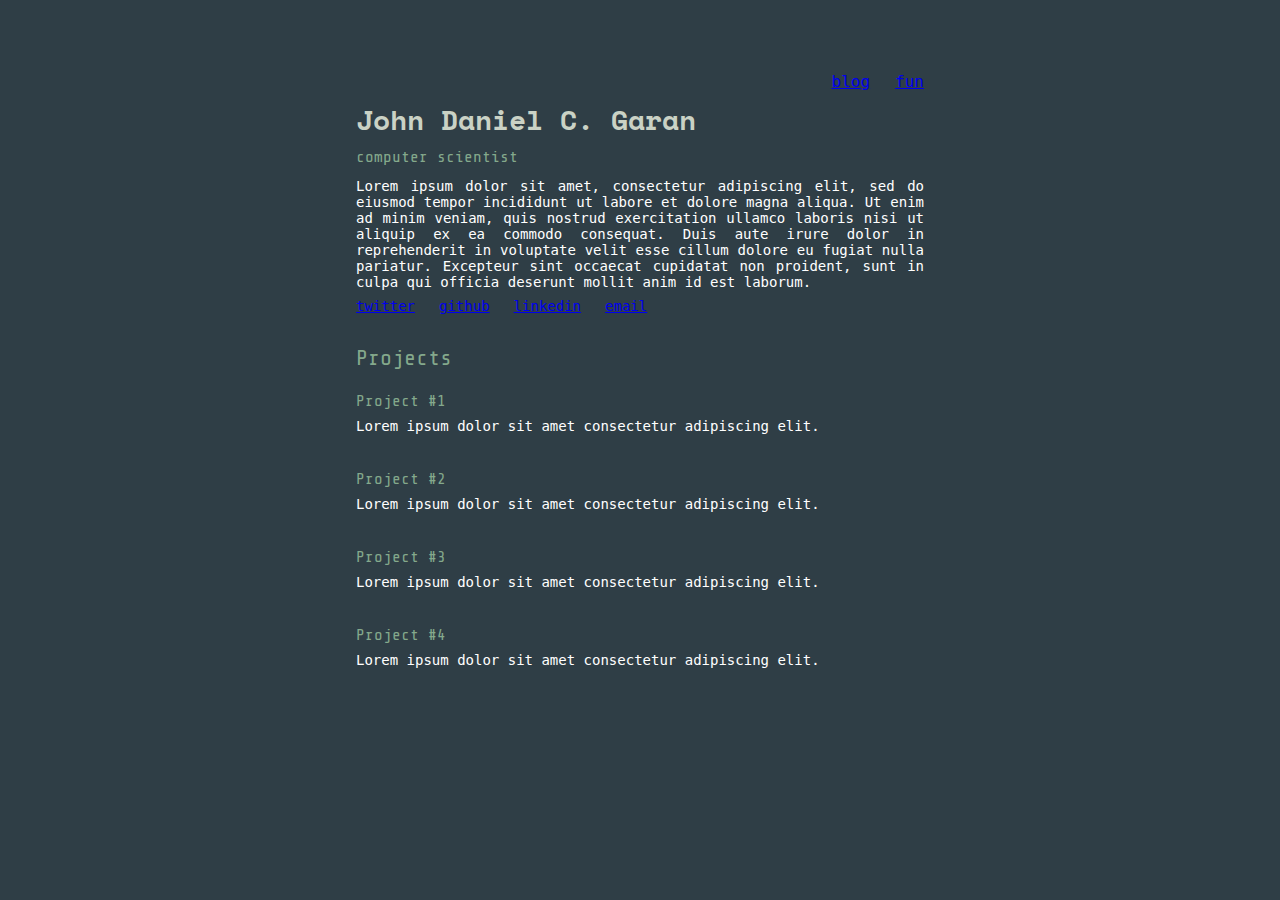
<file: index.html>
<!DOCTYPE html>
<html lang="en">
  <head>
    <meta charset="UTF-8" />
    <meta name="viewport" content="width=device-width, initial-scale=1.0" />
    <link rel="stylesheet" href="styles.css" />
    <title>mukudanieru</title>

    <style>
      .content > div {
        max-width: 568px;
        margin: 0 auto;
        width: 100%;
      }

      #socials {
        display: flex;
        flex-direction: row;
        gap: 24px;
      }

      #socials > a {
        font-size: 14px;
      }

      #projects-list {
        padding-top: 24px;
        display: flex;
        flex-direction: column;
        gap: 8px;
        max-width: 600px;
      }

      #projects-list > .subtitle {
        /* border: 1px solid white; */
        font-size: 22px;
        max-width: 568px;
        margin: 0 auto;
        width: 100%;
      }

      .project {
        display: flex;
        flex-direction: column;
        gap: 4px;
        padding: 14px 16px;
        border-radius: 8px;
      }

      .project:hover {
        background-color: rgba(202, 210, 197, 0.1);
        cursor: pointer;
      }
    </style>
  </head>
  <body>
    <div class="content">
      <div class="nav">
        <a href="./blog.html" target="_blank" rel="noopener noreferrer">blog</a>
        <a href="./fun.html" target="_blank" rel="noopener noreferrer">fun</a>
      </div>
      <div class="title">John Daniel C. Garan</div>
      <div class="subtitle">computer scientist</div>
      <div class="text">
        Lorem ipsum dolor sit amet, consectetur adipiscing elit, sed do eiusmod
        tempor incididunt ut labore et dolore magna aliqua. Ut enim ad minim
        veniam, quis nostrud exercitation ullamco laboris nisi ut aliquip ex ea
        commodo consequat. Duis aute irure dolor in reprehenderit in voluptate
        velit esse cillum dolore eu fugiat nulla pariatur. Excepteur sint
        occaecat cupidatat non proident, sunt in culpa qui officia deserunt
        mollit anim id est laborum.
      </div>
      <div id="socials">
        <a href="https://x.com/" target="_blank" rel="noopener noreferrer"
          >twitter</a
        >
        <a
          href="https://github.com/mukudanieru"
          target="_blank"
          rel="noopener noreferrer"
          >github</a
        >
        <a
          href="https://www.linkedin.com/"
          target="_blank"
          rel="noopener noreferrer"
          >linkedin</a
        >
        <a
          href="main.johndaniel.garan@cvsu.edu.ph"
          target="_blank"
          rel="noopener noreferrer"
          >email</a
        >
      </div>
      <div id="projects-list">
        <h2 class="subtitle">Projects</h2>
        <div class="project">
          <h3 class="subtitle">Project #1</h3>
          <p class="text">
            Lorem ipsum dolor sit amet consectetur adipiscing elit.
          </p>
        </div>
        <div class="project">
          <h3 class="subtitle">Project #2</h3>
          <p class="text">
            Lorem ipsum dolor sit amet consectetur adipiscing elit.
          </p>
        </div>
        <div class="project">
          <h3 class="subtitle">Project #3</h3>
          <p class="text">
            Lorem ipsum dolor sit amet consectetur adipiscing elit.
          </p>
        </div>
        <div class="project">
          <h3 class="subtitle">Project #4</h3>
          <p class="text">
            Lorem ipsum dolor sit amet consectetur adipiscing elit.
          </p>
        </div>
      </div>
    </div>
  </body>
</html>
</file>
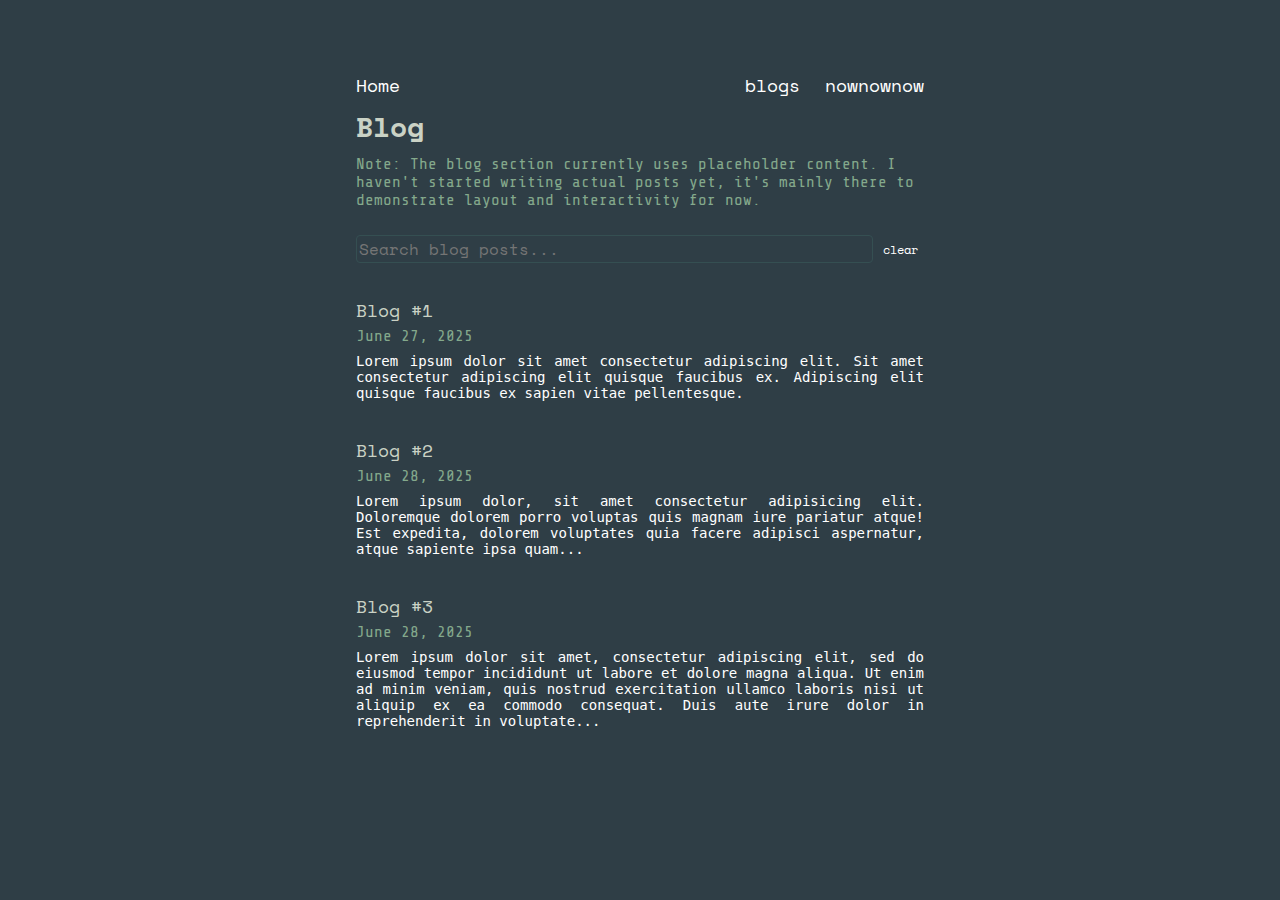
<file: blogs/blogs.html>
<!DOCTYPE html>
<html lang="en">
  <head>
    <meta charset="UTF-8" />
    <meta name="viewport" content="width=device-width, initial-scale=1.0" />
    <link rel="stylesheet" href="../styles.css" />
    <link rel="stylesheet" href="./blogs.css" />
    <title>blogs</title>
  </head>
  <body>
    <div class="content">
      <div class="nav">
        <div id="left-side">
          <a class="links" href="../index.html"> Home</a>
        </div>
        <div id="right-side" class="nav">
          <a class="links" href="./blogs.html" rel="noopener noreferrer"
            >blogs</a
          >
          <a class="links" href="../now/now.html" rel="noopener noreferrer"
            >nownownow</a
          >
        </div>
      </div>
      <div class="title">Blog</div>
      <div class="subtitle">
        Note: The blog section currently uses placeholder content. I haven't
        started writing actual posts yet, it's mainly there to demonstrate
        layout and interactivity for now.
      </div>
      <div id="search-container">
        <input
          id="search-input"
          type="text"
          placeholder="Search blog posts..."
          autocomplete="off"
        />
        <button id="clear-button" class="links">clear</button>
      </div>
      <div id="blog-list">
        <a class="blog" href="./posts/blog1.html" rel="noopener noreferrer">
          <h1 class="title">Blog #1</h1>
          <h2 class="subtitle">June 27, 2025</h2>
          <p class="text">
            Lorem ipsum dolor sit amet consectetur adipiscing elit. Sit amet
            consectetur adipiscing elit quisque faucibus ex. Adipiscing elit
            quisque faucibus ex sapien vitae pellentesque.
          </p>
        </a>
        <a class="blog" href="./posts/blog2.html" rel="noopener noreferrer">
          <h1 class="title">Blog #2</h1>
          <h2 class="subtitle">June 28, 2025</h2>
          <p class="text">
            Lorem ipsum dolor, sit amet consectetur adipisicing elit. Doloremque
            dolorem porro voluptas quis magnam iure pariatur atque! Est
            expedita, dolorem voluptates quia facere adipisci aspernatur, atque
            sapiente ipsa quam...
          </p>
        </a>
        <a class="blog" href="./posts/blog3.html" rel="noopener noreferrer">
          <h1 class="title">Blog #3</h1>
          <h2 class="subtitle">June 28, 2025</h2>
          <p class="text">
            Lorem ipsum dolor sit amet, consectetur adipiscing elit, sed do
            eiusmod tempor incididunt ut labore et dolore magna aliqua. Ut enim
            ad minim veniam, quis nostrud exercitation ullamco laboris nisi ut
            aliquip ex ea commodo consequat. Duis aute irure dolor in
            reprehenderit in voluptate...
          </p>
        </a>
      </div>
    </div>
    <script src="blogs.js"></script>
  </body>
</html>
</file>
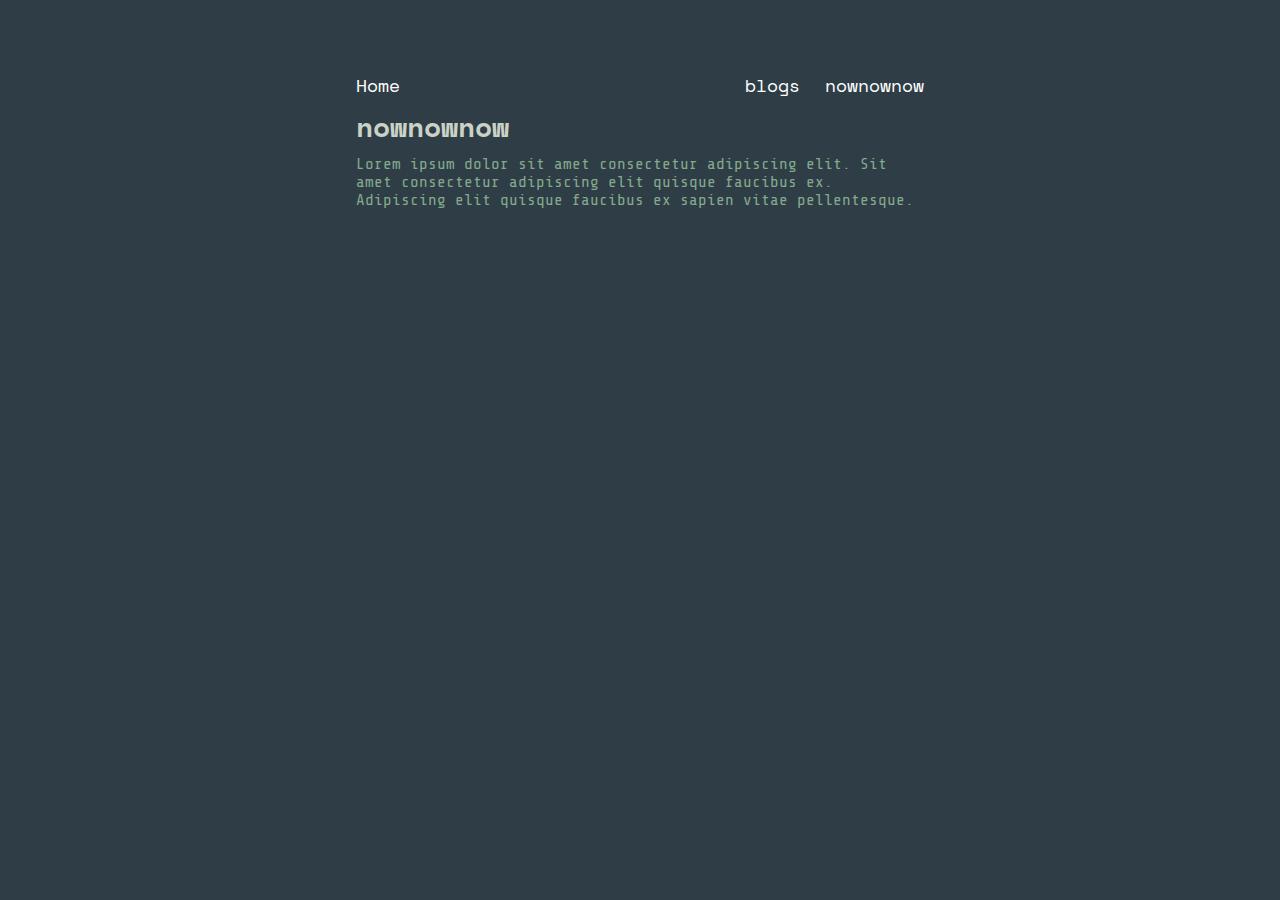
<file: now/now.html>
<!DOCTYPE html>
<html lang="en">
  <head>
    <meta charset="UTF-8" />
    <meta name="viewport" content="width=device-width, initial-scale=1.0" />

    <link
      rel="stylesheet"
      href="https://cdn.jsdelivr.net/npm/bootstrap@4.5.3/dist/css/bootstrap.min.css"
      integrity="sha384-TX8t27EcRE3e/ihU7zmQxVncDAy5uIKz4rEkgIXeMed4M0jlfIDPvg6uqKI2xXr2"
      crossorigin="anonymous"
    />
    <script
      src="https://code.jquery.com/jquery-3.5.1.slim.min.js"
      integrity="sha384-DfXdz2htPH0lsSSs5nCTpuj/zy4C+OGpamoFVy38MVBnE+IbbVYUew+OrCXaRkfj"
      crossorigin="anonymous"
    ></script>
    <script
      src="https://cdn.jsdelivr.net/npm/bootstrap@4.5.3/dist/js/bootstrap.bundle.min.js"
      integrity="sha384-ho+j7jyWK8fNQe+A12Hb8AhRq26LrZ/JpcUGGOn+Y7RsweNrtN/tE3MoK7ZeZDyx"
      crossorigin="anonymous"
    ></script>

    <link rel="stylesheet" href="../styles.css" />
    <title>nownownow</title>

    <style>
      .nav {
        justify-content: space-between;
      }
    </style>
  </head>
  <body>
    <div class="content">
      <div class="nav">
        <div id="left-side">
          <a class="links" href="../index.html"> Home</a>
        </div>
        <div id="right-side" class="nav">
          <a class="links" href="../blogs/blogs.html" rel="noopener noreferrer"
            >blogs</a
          >
          <a class="links" href="./now.html" rel="noopener noreferrer"
            >nownownow</a
          >
        </div>
      </div>
      <div class="title">nownownow</div>
      <div class="subtitle">
        Lorem ipsum dolor sit amet consectetur adipiscing elit. Sit amet
        consectetur adipiscing elit quisque faucibus ex. Adipiscing elit quisque
        faucibus ex sapien vitae pellentesque.
      </div>
    </div>
  </body>
</html>
</file>
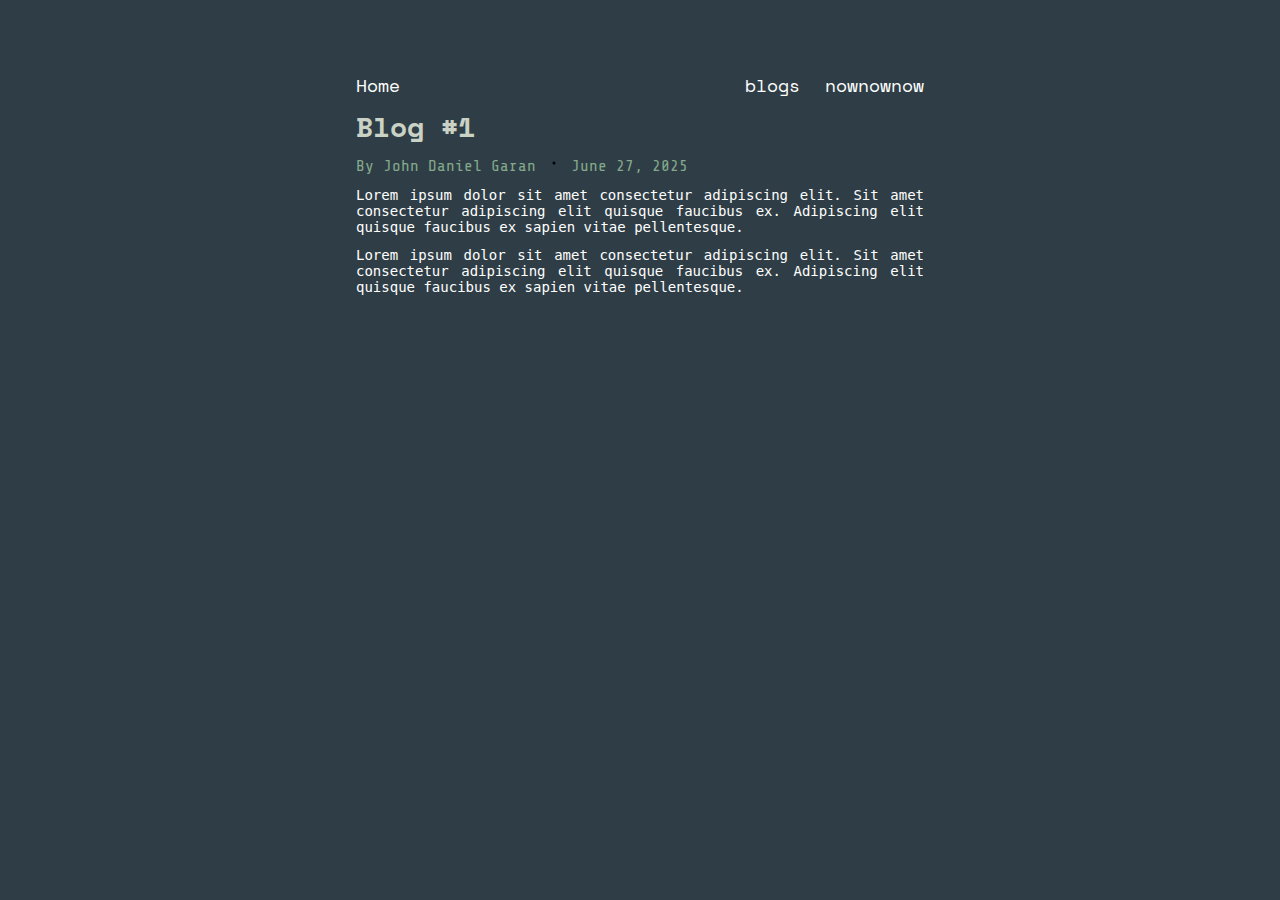
<file: blogs/posts/blog1.html>
<!DOCTYPE html>
<html lang="en">
  <head>
    <meta charset="UTF-8" />
    <meta name="viewport" content="width=device-width, initial-scale=1.0" />
    <link rel="stylesheet" href="../../styles.css" />
    <link rel="stylesheet" href="./blog.css" />
    <title>Blog #1</title>
  </head>
  <body>
    <div class="content">
      <div class="nav">
        <div id="left-side">
          <a class="links" href="../../index.html"> Home</a>
        </div>
        <div id="right-side" class="nav">
          <a class="links" href="../blogs.html" rel="noopener noreferrer"
            >blogs</a
          >
          <a class="links" href="../../now/now.html" rel="noopener noreferrer"
            >nownownow</a
          >
        </div>
      </div>
      <div class="title">Blog #1</div>
      <div class="meta">
        <span class="subtitle author">By John Daniel Garan</span>
        <svg
          xmlns="http://www.w3.org/2000/svg"
          width="16"
          height="16"
          fill="currentColor"
          class="dot-icon"
          viewBox="0 0 16 16"
        >
          <path d="M8 9.5a1.5 1.5 0 1 0 0-3 1.5 1.5 0 0 0 0 3" />
        </svg>
        <span class="subtitle date">June 27, 2025</span>
      </div>
      <p class="text">
        Lorem ipsum dolor sit amet consectetur adipiscing elit. Sit amet
        consectetur adipiscing elit quisque faucibus ex. Adipiscing elit quisque
        faucibus ex sapien vitae pellentesque.
      </p>
      <p class="text">
        Lorem ipsum dolor sit amet consectetur adipiscing elit. Sit amet
        consectetur adipiscing elit quisque faucibus ex. Adipiscing elit quisque
        faucibus ex sapien vitae pellentesque.
      </p>
    </div>
  </body>
</html>
</file>
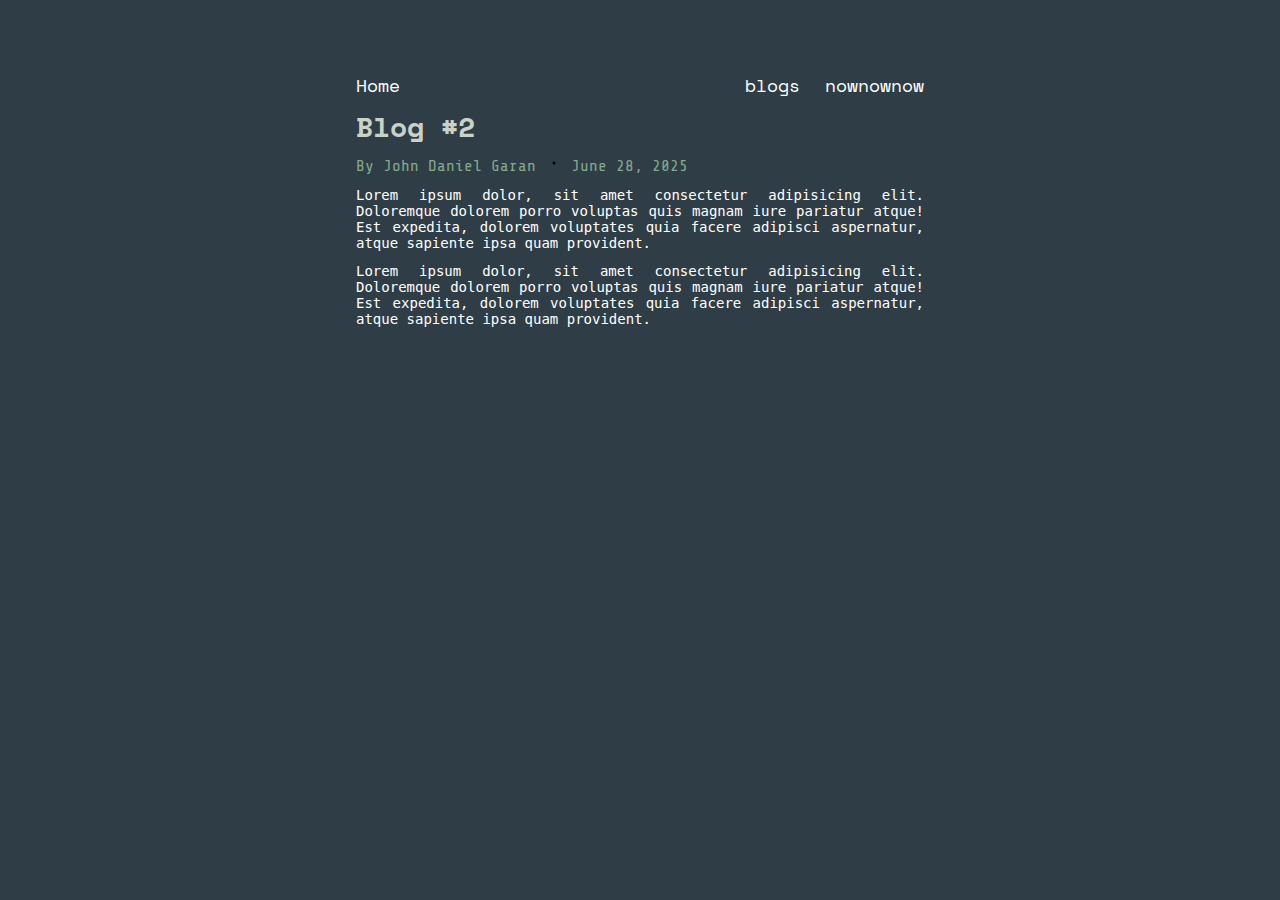
<file: blogs/posts/blog2.html>
<!DOCTYPE html>
<html lang="en">
  <head>
    <meta charset="UTF-8" />
    <meta name="viewport" content="width=device-width, initial-scale=1.0" />
    <link rel="stylesheet" href="../../styles.css" />
    <link rel="stylesheet" href="./blog.css" />
    <title>Blog #2</title>
  </head>
  <body>
    <div class="content">
      <div class="nav">
        <div id="left-side">
          <a class="links" href="../../index.html"> Home</a>
        </div>
        <div id="right-side" class="nav">
          <a class="links" href="../blogs.html" rel="noopener noreferrer"
            >blogs</a
          >
          <a class="links" href="../../now/now.html" rel="noopener noreferrer"
            >nownownow</a
          >
        </div>
      </div>
      <div class="title">Blog #2</div>
      <div class="meta">
        <span class="subtitle author">By John Daniel Garan</span>
        <svg
          xmlns="http://www.w3.org/2000/svg"
          width="16"
          height="16"
          fill="currentColor"
          class="dot-icon"
          viewBox="0 0 16 16"
        >
          <path d="M8 9.5a1.5 1.5 0 1 0 0-3 1.5 1.5 0 0 0 0 3" />
        </svg>
        <span class="subtitle date">June 28, 2025</span>
      </div>
      <p class="text">
        Lorem ipsum dolor, sit amet consectetur adipisicing elit. Doloremque
        dolorem porro voluptas quis magnam iure pariatur atque! Est expedita,
        dolorem voluptates quia facere adipisci aspernatur, atque sapiente ipsa
        quam provident.
      </p>
      <p class="text">
        Lorem ipsum dolor, sit amet consectetur adipisicing elit. Doloremque
        dolorem porro voluptas quis magnam iure pariatur atque! Est expedita,
        dolorem voluptates quia facere adipisci aspernatur, atque sapiente ipsa
        quam provident.
      </p>
    </div>
  </body>
</html>
</file>
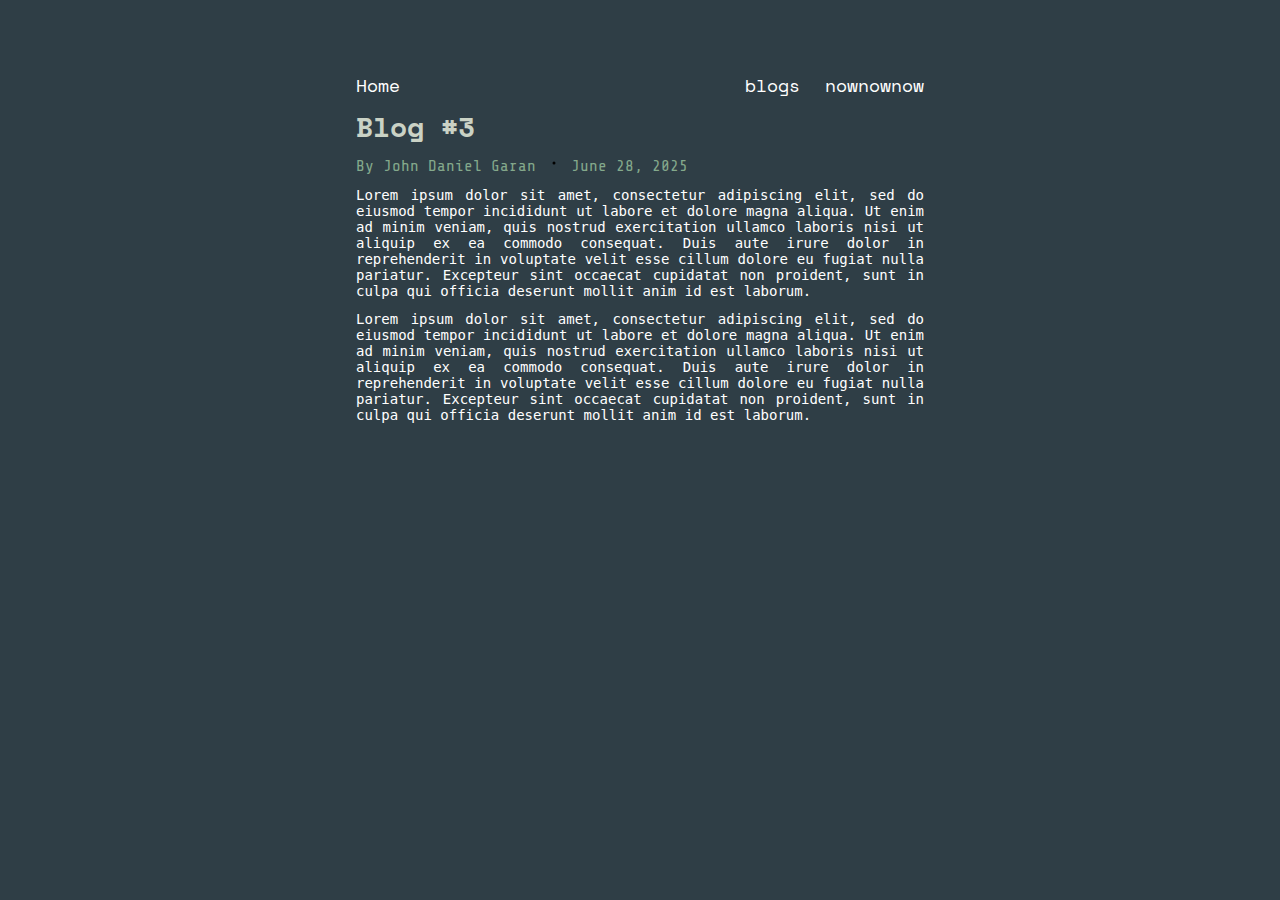
<file: blogs/posts/blog3.html>
<!DOCTYPE html>
<html lang="en">
  <head>
    <meta charset="UTF-8" />
    <meta name="viewport" content="width=device-width, initial-scale=1.0" />
    <link rel="stylesheet" href="../../styles.css" />
    <link rel="stylesheet" href="./blog.css" />
    <title>Blog #3</title>
  </head>
  <body>
    <div class="content">
      <div class="nav">
        <div id="left-side">
          <a class="links" href="../../index.html"> Home</a>
        </div>
        <div id="right-side" class="nav">
          <a class="links" href="../blogs.html" rel="noopener noreferrer"
            >blogs</a
          >
          <a class="links" href="../../now/now.html" rel="noopener noreferrer"
            >nownownow</a
          >
        </div>
      </div>
      <div class="title">Blog #3</div>
      <div class="meta">
        <span class="subtitle author">By John Daniel Garan</span>
        <svg
          xmlns="http://www.w3.org/2000/svg"
          width="16"
          height="16"
          fill="currentColor"
          class="dot-icon"
          viewBox="0 0 16 16"
        >
          <path d="M8 9.5a1.5 1.5 0 1 0 0-3 1.5 1.5 0 0 0 0 3" />
        </svg>
        <span class="subtitle date">June 28, 2025</span>
      </div>
      <p class="text">
        Lorem ipsum dolor sit amet, consectetur adipiscing elit, sed do eiusmod
        tempor incididunt ut labore et dolore magna aliqua. Ut enim ad minim
        veniam, quis nostrud exercitation ullamco laboris nisi ut aliquip ex ea
        commodo consequat. Duis aute irure dolor in reprehenderit in voluptate
        velit esse cillum dolore eu fugiat nulla pariatur. Excepteur sint
        occaecat cupidatat non proident, sunt in culpa qui officia deserunt
        mollit anim id est laborum.
      </p>
      <p class="text">
        Lorem ipsum dolor sit amet, consectetur adipiscing elit, sed do eiusmod
        tempor incididunt ut labore et dolore magna aliqua. Ut enim ad minim
        veniam, quis nostrud exercitation ullamco laboris nisi ut aliquip ex ea
        commodo consequat. Duis aute irure dolor in reprehenderit in voluptate
        velit esse cillum dolore eu fugiat nulla pariatur. Excepteur sint
        occaecat cupidatat non proident, sunt in culpa qui officia deserunt
        mollit anim id est laborum.
      </p>
    </div>
  </body>
</html>
</file>
<file: styles.css>
@import url("https://fonts.googleapis.com/css2?family=IBM+Plex+Mono:ital,wght@0,100;0,200;0,300;0,400;0,500;0,600;0,700;1,100;1,200;1,300;1,400;1,500;1,600;1,700&family=Share+Tech+Mono&family=Space+Mono:ital,wght@0,400;0,700;1,400;1,700&display=swap");

* {
  border: 0;
  margin: 0;
  box-sizing: border-box;
  font-family: "monospace", "IBM Plex Mono";
  line-height: normal !important;
}

body {
  background-color: #2f3e46;
  min-height: 100vh;
  display: flex;
  flex-direction: column;

  align-items: center;
  justify-content: flex-start;
  padding-top: 8vh;
  padding-bottom: 8vh;
}

div > * {
  /* border: 1px solid white; */
}

.links {
  text-decoration: none;
  color: #fff;
  font-family: "Space Mono";
  font-size: 18px;
  transition: all 0.2s ease;
}

.links:hover {
  color: #cad2c5;
  text-decoration: underline;
  text-underline-offset: 4px;
}

.content {
  /* border: 1px solid black; */
  width: 600px;
  display: flex;
  flex-direction: column;
  gap: 8px;
}

.content > div {
  max-width: 568px;
  margin: 0 auto;
  width: 100%;
}

.nav {
  display: flex;
  flex-direction: row;
  gap: 25px;
  justify-content: end;
}

.title {
  font-size: 28px;
  font-weight: bold;
  font-family: "Space Mono";
  color: #cad2c5;
  margin: 0;
}

.subtitle {
  font-size: 16px;
  font-weight: 300;
  font-family: "Share Tech Mono";
  color: #84a98c;
  margin: 0;
}

.text {
  text-align: justify;
  font-size: 14px;
  font-weight: 200;
  color: #fff;
  padding-top: 4px;
  margin: 0;
}
</file>
<file: blogs/blogs.css>
.nav {
  justify-content: space-between;
}

#search-container {
  display: flex;
  margin-top: 18px;
  gap: 4px;
  padding-bottom: 12px;
}

#search-input {
  width: 100%;
  background-color: transparent;
  border-radius: 4px;
  border: 1px solid #354f52;
  font-size: 16px;
  color: #fff;
  font-family: "Space Mono";
}

#search-input:focus {
  outline: none;
  border-color: #52796f;
}

#clear-button {
  background: none;
  font-size: 12px !important;
  cursor: pointer;
}

#clear-button:focus {
  outline: none;
}

#blog-list {
  display: flex;
  flex-direction: column;
  gap: 8px;
  max-width: 600px !important;
}

#blog-list > a {
  text-decoration: none;
}

.blog {
  display: flex;
  flex-direction: column;
  gap: 4px;
  padding: 14px 16px;
  border-radius: 8px;
  transition: all 0.3s ease;
}

.blog > .title {
  font-size: 18px;
  font-weight: 400;
}

.blog > .subtitle {
  font-size: 16px;
}

.blog > .text {
  font-size: 14px;
}

.blog:hover {
  background-color: rgba(202, 210, 197, 0.2);
  transform: scale(1.02);
  cursor: pointer;
}

.hidden {
  display: none;
}

.no-match {
  width: 100% !important;
  height: 466px;
  display: flex;
  flex-direction: column;
  align-items: center;
  justify-content: center;
}
</file>
<file: blogs/posts/blog.css>
.nav {
  justify-content: space-between;
}

p {
  max-width: 568px !important;
  margin: 0 auto !important;
  width: 100% !important;
}
</file>
